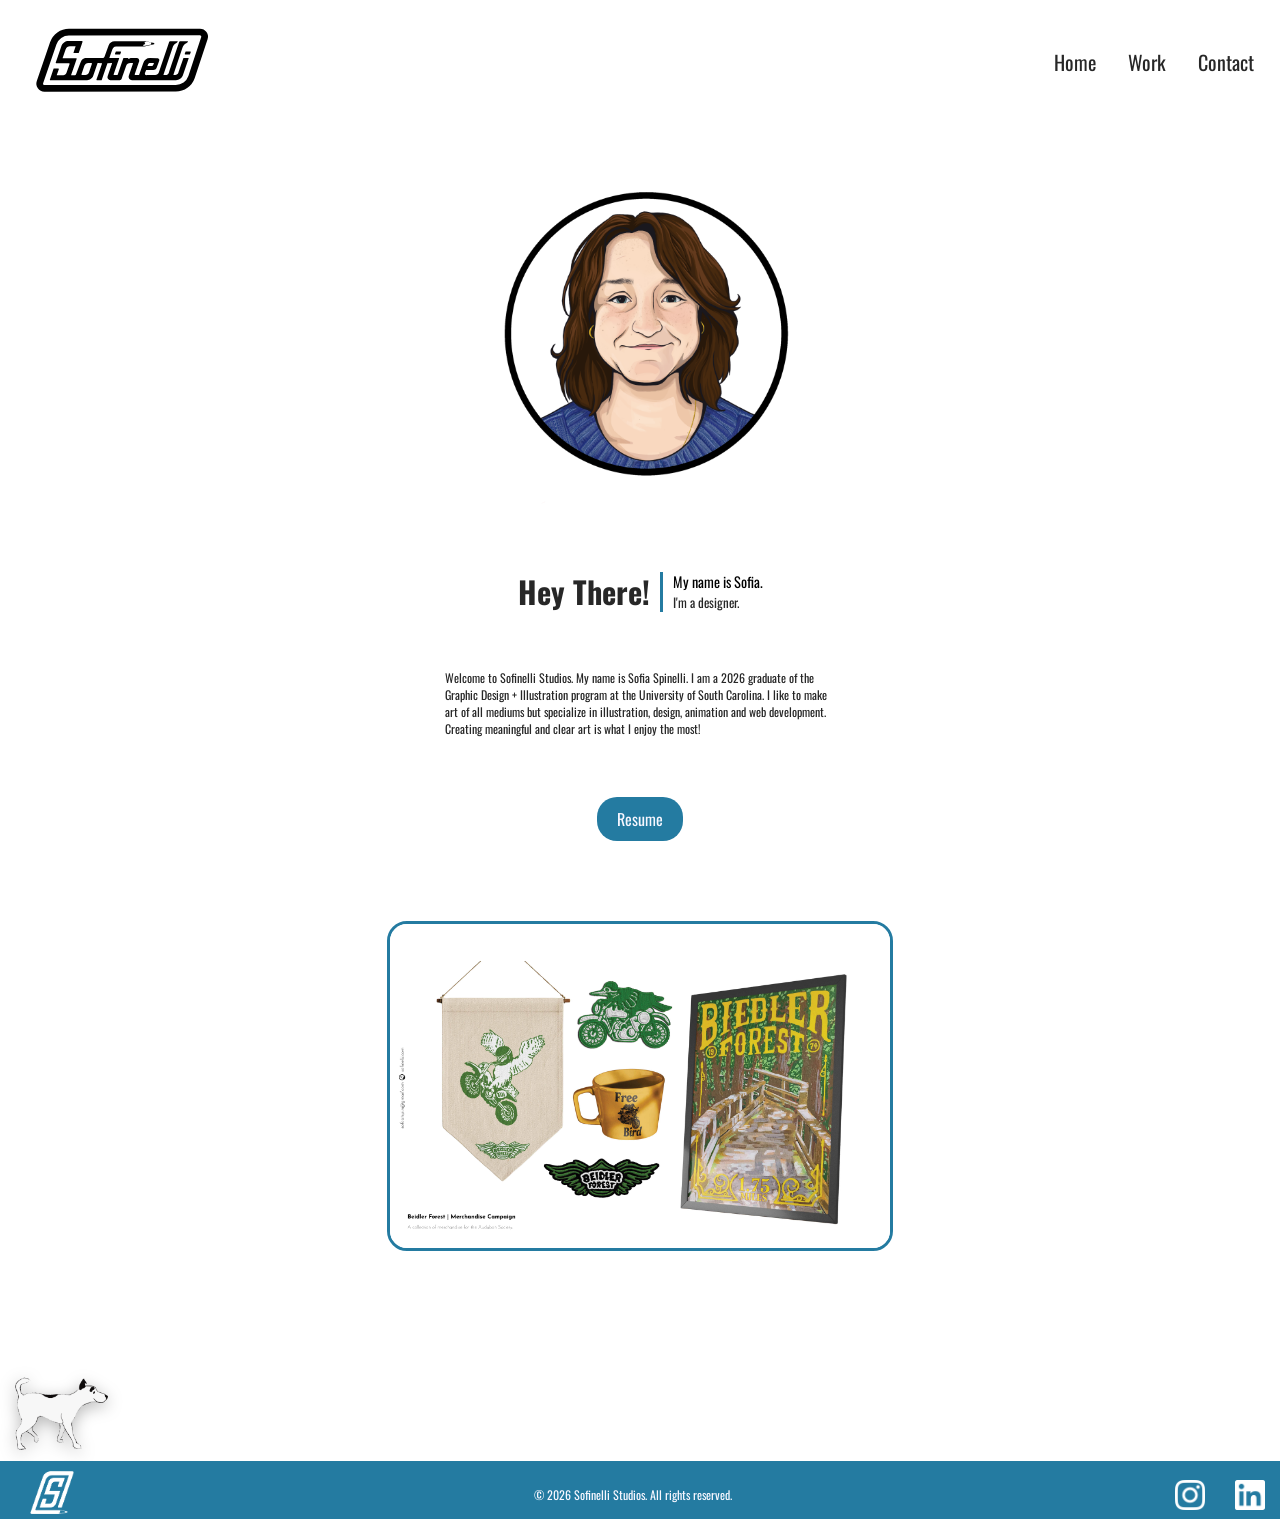
<file: index.html>
<!doctype html>
<html>
    <head>
        <meta name="viewport" content="width=device-width, initial-scale=1.0">
        <meta charset="UTF-8" />
        
        <title>Sofinelli_Portfolio</title>
        <link rel="stylesheet" href="PortfolioStyle.css">

        <!--- Oswald Font --------->
        <link rel="preconnect" href="https://fonts.googleapis.com">
        <link rel="preconnect" href="https://fonts.gstatic.com" crossorigin>
        <link href="https://fonts.googleapis.com/css2?family=Oswald:wght@200..700&display=swap" rel="stylesheet">
    
       <style>

            /* Portrait with Moving Eyes Styles--------------------------------------------------- */
            .portrait-wrap {
                position: relative;
                width: 350px;     /* set to your image width */
                height: 350px;    /* set to your image height */
                margin: 40px auto;
                touch-action: none;
                user-select: none;
            }

            /* pupils image (contains both pupils) - sits behind the face overlay */
            .pupils-img {
                position: absolute;
                left: 0;
                top: 0;
                width: 100%;
                height: 100%;
                transform-origin: center center;
                will-change: transform;
                pointer-events: none;
                z-index: 1;
            }

            /* face overlay with transparent eye-holes */
            .face-img {
                position: absolute;
                left: 0;
                top: 0;
                width: 100%;
                height: 100%;
                pointer-events: none; /* let pointer events pass to container */
                z-index: 2;
            }

        </style>
    </head>

    <body>
        <!-- Header -------------------------------------------------------------------------------------------------------------->
        <header class="site-header">

            <div class="logo-container">
                <a href="index.html"><img src="Assets/Sofinelli.svg" alt="Logo"></a>
            </div>

            <nav class="navbar" id="myNavbar">
                <a href="index.html">Home</a>
                <a href="Work.html">Work</a>
                <a href="Contact.html">Contact</a>
                <a href="javascript:void(0);" class="icon" onclick="toggleNavbar(); myFunction(this)">
                    <div class="container">
                        <div class="bar1"></div>
                        <div class="bar2"></div>
                        <div class="bar3"></div>
                    </div>
                </a>
            </nav>

        </header>

        <!-- Intro Section ------------------------------------------------------------------------------------------------------->
        <section class="intro-section" id="home">

            <!-- Profile Image ----------------------------------------------------------->
            <div class="portrait-wrap" id="portrait">
                <!-- pupils.png should contain both pupils placed in their correct positions -->
                <img id="pupilsImg" class="pupils-img" src="Assets/Eyes.png" />
                <!-- face-top.png is the portrait with transparent eye-holes -->
                <img id="faceImg" class="face-img" src="Assets/Face.png" alt="Portrait" />
            </div>

            <script>
                (function () {
                    const wrap = document.getElementById('portrait');
                    const pupilsImg = document.getElementById('pupilsImg');

                    const IMG_WIDTH = wrap.clientWidth;
                    const IMG_HEIGHT = wrap.clientHeight;

                    const eyeCenters = {
                        left:  { x: IMG_WIDTH * 0.36, y: IMG_HEIGHT * 0.42 },
                        right: { x: IMG_WIDTH * 0.64, y: IMG_HEIGHT * 0.42 }
                    };

                    // How far (in pixels) the pupils-image layer can move. This is the max offset
                    // applied to the pupils image (not each pupil independently).
                    const MAX_LAYER_OFFSET = Math.min(IMG_WIDTH, IMG_HEIGHT) * 0.01; // 3-6% looks good

                    // Lerp smoothing (0..1). Lower is smoother/slower.
                    const LERP = 0.18;

                    // When pointer is very near the face center, return to neutral
                    const NEAR_CENTER_THRESHOLD = Math.min(IMG_WIDTH, IMG_HEIGHT) * 0.06;

                    // Respect reduced motion preference
                    const reduceMotion = window.matchMedia('(prefers-reduced-motion: reduce)').matches;

                    // Runtime state
                    const target = { x: IMG_WIDTH / 2, y: IMG_HEIGHT / 2 };
                    const state = { tx: 0, ty: 0 }; // current transform applied to pupilsImg
                    let raf = null;

                    // helpers
                    function lerp(a, b, t) { return a + (b - a) * t; }

                    // compute desired per-eye pupil center (clamped at MAX_LAYER_OFFSET)
                    function desiredOffsetsForTarget(tgt) {
                        // For each eye compute the vector from eyeCenter to tgt; clamp its length to MAX_LAYER_OFFSET.
                        function vec(eye) {
                        const dx = tgt.x - eye.x;
                        const dy = tgt.y - eye.y;
                        const dist = Math.hypot(dx, dy);
                        if (dist < 1e-6) return { x: 0, y: 0 };
                        const scale = Math.min(1, MAX_LAYER_OFFSET / dist);
                        return { x: dx * scale, y: dy * scale };
                        }
                        const vL = vec(eyeCenters.left);
                        const vR = vec(eyeCenters.right);
                        // Average the two vectors to produce a single offset for the pupils image.
                        return { x: (vL.x + vR.x) / 2, y: (vL.y + vR.y) / 2 };
                    }

                    // convert client event to image-space position
                    function setTargetFromEvent(ev) {
                        const rect = wrap.getBoundingClientRect();
                        let clientX, clientY;
                        if (ev.touches && ev.touches[0]) {
                        clientX = ev.touches[0].clientX;
                        clientY = ev.touches[0].clientY;
                        } else {
                        clientX = ev.clientX;
                        clientY = ev.clientY;
                        }
                        const x = ((clientX - rect.left) / rect.width) * IMG_WIDTH;
                        const y = ((clientY - rect.top) / rect.height) * IMG_HEIGHT;
                        target.x = Math.max(0, Math.min(IMG_WIDTH, x));
                        target.y = Math.max(0, Math.min(IMG_HEIGHT, y));
                    }

                    function animate() {
                        // if reduced-motion, keep neutral
                        if (reduceMotion) {
                        state.tx = lerp(state.tx, 0, 0.25);
                        state.ty = lerp(state.ty, 0, 0.25);
                        } else {
                        // If pointer is near center, go neutral
                        const cx = IMG_WIDTH / 2, cy = IMG_HEIGHT / 2;
                        const dToCenter = Math.hypot(target.x - cx, target.y - cy);
                        if (dToCenter < NEAR_CENTER_THRESHOLD) {
                            // gently return to center
                            state.tx = lerp(state.tx, 0, LERP);
                            state.ty = lerp(state.ty, 0, LERP);
                        } else {
                            const desired = desiredOffsetsForTarget(target);
                            // note: we invert offsets when applying to the layer so pupils appear to look toward target
                            // (because moving the pupils layer right will visually move pupils right relative to face holes)
                            // Use lerp for smoothness
                            state.tx = lerp(state.tx, desired.x, LERP);
                            state.ty = lerp(state.ty, desired.y, LERP);
                        }
                        }

                        // apply transform (we translate the pupils image by the averaged vector)
                        // keep transforms small to avoid breaking alignment with the face overlay
                        pupilsImg.style.transform = `translate(${state.tx.toFixed(2)}px, ${state.ty.toFixed(2)}px)`;

                        raf = requestAnimationFrame(animate);
                    }

                    // Event handlers
                    function onPointerMove(e) { setTargetFromEvent(e); }
                    function onPointerDown(e) { setTargetFromEvent(e); }
                    function onLeave() {
                        // return to center when pointer leaves
                        target.x = IMG_WIDTH / 2;
                        target.y = IMG_HEIGHT / 2;
                    }

                    // Attach listeners
                    wrap.addEventListener('pointermove', onPointerMove);
                    wrap.addEventListener('pointerdown', onPointerDown);
                    wrap.addEventListener('pointerleave', onLeave);
                    window.addEventListener('pointerup', onLeave);

                    wrap.addEventListener('touchmove', onPointerMove, { passive: true });
                    wrap.addEventListener('touchstart', onPointerDown, { passive: true });

                    // start loop
                    raf = requestAnimationFrame(animate);

                    // cleanup (if you later integrate into SPA unmount)
                    window.addEventListener('unload', () => {
                        cancelAnimationFrame(raf);
                        wrap.removeEventListener('pointermove', onPointerMove);
                    });

        
                })();
            </script>

        
            <!-- Intro Text -------------------------------------------------------------->
            <span class="intro-text-container">
                <span><h1>Hey There!</h1></span>
                <span class="vertical-line"></span>
                <div class="small-text" >
                    <p>My name is Sofia.</p>
                    <div class="rotating-text-container">
                        <p>I'm <span id="rotating-text">a designer.</span></p>
                    </div>
                </div>
            </span>

            <!-- About ------------------------------------------------------------------->
            <div class="about-text-container">
                <p>Welcome to Sofinelli Studios. My name is Sofia Spinelli. I am a 2026 graduate of the Graphic Design + Illustration program at the University of South Carolina. I like to make art of all mediums but specialize in illustration, design, animation and web development. Creating meaningful and clear art is what I enjoy the most!</p>
            </div>

            <!--Resume Button---------------------------------------------------------------->
            <div class="resume-button-container">
                <a href="Assets/Spinelli_Resume.pdf" target="_blank" class="resume-button" style="text-decoration: none;">Resume</a>
            </div>
            
            <!-- Slideshow -------------------------------------------------------------->
             <a href="Work.html" class="slideshow-link" style="text-decoration: none;">
                <div class="slider-container">
                    <div class="slider">
                        <img src="Assets/Slide Show/Beidler.jpg" alt="Image 1">
                        <img src="Assets/Slide Show/Yardfather.jpg" alt="Image 2">
                        <img src="Assets/Slide Show/Sauce.jpg" alt="Image 3">
                        <img src="Assets/Slide Show/Return.jpg" alt="Image 4">
                        <img src="Assets/Slide Show/Jetling.jpg" alt="Image 5">
                        <img src="Assets/Slide Show/Film.jpg" alt="Image 6">
                        <img src="Assets/Slide Show/MSN.jpg" alt="Image 7">
                        <img src="Assets/Slide Show/Sales.jpg" alt="Image 8">
                        <img src="Assets/Slide Show/Beidler.jpg" alt="1-clone"> <!-- Clone for seamless loop -->
                    </div>
                </div>
            </a>

        </section>

        <script src="PortfolioScript.js"></script>

    </body>

    <!-- Walking dog element --------------------------------------------------->
    <div class="dog-container">
        <img src="Assets/GiuseppeWalk.gif" alt="Walking dog" class="dog-gif">
    </div>

    <footer>
        <section class="footer">
            <span><img src="Assets/Sofinelli(WhiteS).png" alt="Logo" class="logo"></span>
            <span class="vertical-line-footer">
                <div><p>© 2026 Sofinelli Studios. All rights reserved.</p></div>
            </span>
            <span class="social-media-icons">
                <a href="https://www.instagram.com/sofinelli_art/" target="_blank"><img src="Assets/instagram-white-icon.webp" alt="Instagram Icon" class="social1"></a>
                <a href="https://www.linkedin.com/in/sofia-c-spinelli/" target="_blank"><img src="Assets/linkedin-app-white-icon.webp" alt="LinkedIn Icon" class="social2"></a>
            </span>
        </section>
    </footer>

</html>
</file>
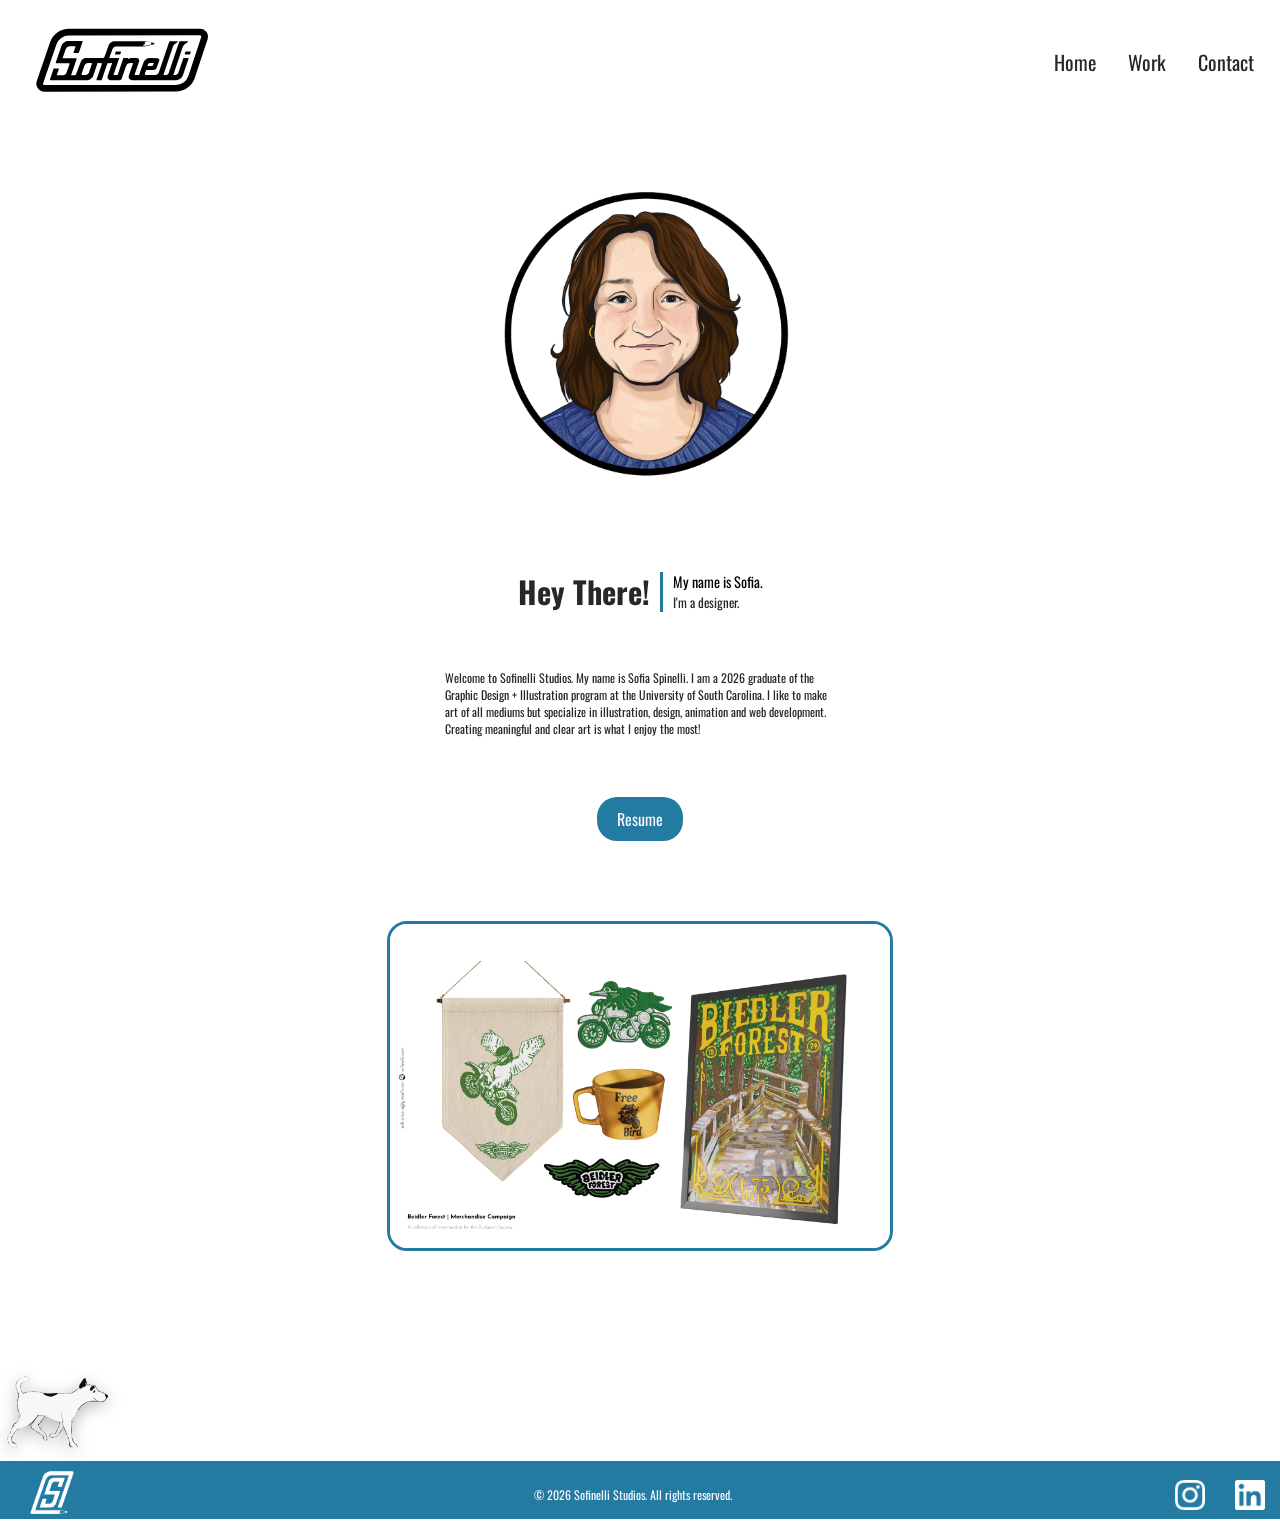
<file: Portfolio.html>
<!doctype html>
<html>
    <head>
        <meta name="viewport" content="width=device-width, initial-scale=1.0">
        <meta charset="UTF-8" />
        
        <title>Sofinelli_Portfolio</title>
        <link rel="stylesheet" href="PortfolioStyle.css">

        <!--- Oswald Font --------->
        <link rel="preconnect" href="https://fonts.googleapis.com">
        <link rel="preconnect" href="https://fonts.gstatic.com" crossorigin>
        <link href="https://fonts.googleapis.com/css2?family=Oswald:wght@200..700&display=swap" rel="stylesheet">
    
       <style>

            /* Portrait with Moving Eyes Styles--------------------------------------------------- */
            .portrait-wrap {
                position: relative;
                width: 350px;     /* set to your image width */
                height: 350px;    /* set to your image height */
                margin: 40px auto;
                touch-action: none;
                user-select: none;
            }

            /* pupils image (contains both pupils) - sits behind the face overlay */
            .pupils-img {
                position: absolute;
                left: 0;
                top: 0;
                width: 100%;
                height: 100%;
                transform-origin: center center;
                will-change: transform;
                pointer-events: none;
                z-index: 1;
            }

            /* face overlay with transparent eye-holes */
            .face-img {
                position: absolute;
                left: 0;
                top: 0;
                width: 100%;
                height: 100%;
                pointer-events: none; /* let pointer events pass to container */
                z-index: 2;
            }

        </style>
    </head>

    <body>
        <!-- Header -------------------------------------------------------------------------------------------------------------->
        <header class="site-header">

            <div class="logo-container">
                <a href="Portfolio.html"><img src="Assets/Sofinelli.svg" alt="Logo"></a>
            </div>

            <nav class="navbar" id="myNavbar">
                <a href="Portfolio.html">Home</a>
                <a href="Work.html">Work</a>
                <a href="Contact.html">Contact</a>
                <a href="javascript:void(0);" class="icon" onclick="toggleNavbar(); myFunction(this)">
                    <div class="container">
                        <div class="bar1"></div>
                        <div class="bar2"></div>
                        <div class="bar3"></div>
                    </div>
                </a>
            </nav>

        </header>

        <!-- Intro Section ------------------------------------------------------------------------------------------------------->
        <section class="intro-section" id="home">

            <!-- Profile Image ----------------------------------------------------------->
            <div class="portrait-wrap" id="portrait">
                <!-- pupils.png should contain both pupils placed in their correct positions -->
                <img id="pupilsImg" class="pupils-img" src="Assets/Eyes.png" />
                <!-- face-top.png is the portrait with transparent eye-holes -->
                <img id="faceImg" class="face-img" src="Assets/Face.png" alt="Portrait" />
            </div>

            <script>
                (function () {
                    const wrap = document.getElementById('portrait');
                    const pupilsImg = document.getElementById('pupilsImg');

                    const IMG_WIDTH = wrap.clientWidth;
                    const IMG_HEIGHT = wrap.clientHeight;

                    const eyeCenters = {
                        left:  { x: IMG_WIDTH * 0.36, y: IMG_HEIGHT * 0.42 },
                        right: { x: IMG_WIDTH * 0.64, y: IMG_HEIGHT * 0.42 }
                    };

                    // How far (in pixels) the pupils-image layer can move. This is the max offset
                    // applied to the pupils image (not each pupil independently).
                    const MAX_LAYER_OFFSET = Math.min(IMG_WIDTH, IMG_HEIGHT) * 0.01; // 3-6% looks good

                    // Lerp smoothing (0..1). Lower is smoother/slower.
                    const LERP = 0.18;

                    // When pointer is very near the face center, return to neutral
                    const NEAR_CENTER_THRESHOLD = Math.min(IMG_WIDTH, IMG_HEIGHT) * 0.06;

                    // Respect reduced motion preference
                    const reduceMotion = window.matchMedia('(prefers-reduced-motion: reduce)').matches;

                    // Runtime state
                    const target = { x: IMG_WIDTH / 2, y: IMG_HEIGHT / 2 };
                    const state = { tx: 0, ty: 0 }; // current transform applied to pupilsImg
                    let raf = null;

                    // helpers
                    function lerp(a, b, t) { return a + (b - a) * t; }

                    // compute desired per-eye pupil center (clamped at MAX_LAYER_OFFSET)
                    function desiredOffsetsForTarget(tgt) {
                        // For each eye compute the vector from eyeCenter to tgt; clamp its length to MAX_LAYER_OFFSET.
                        function vec(eye) {
                        const dx = tgt.x - eye.x;
                        const dy = tgt.y - eye.y;
                        const dist = Math.hypot(dx, dy);
                        if (dist < 1e-6) return { x: 0, y: 0 };
                        const scale = Math.min(1, MAX_LAYER_OFFSET / dist);
                        return { x: dx * scale, y: dy * scale };
                        }
                        const vL = vec(eyeCenters.left);
                        const vR = vec(eyeCenters.right);
                        // Average the two vectors to produce a single offset for the pupils image.
                        return { x: (vL.x + vR.x) / 2, y: (vL.y + vR.y) / 2 };
                    }

                    // convert client event to image-space position
                    function setTargetFromEvent(ev) {
                        const rect = wrap.getBoundingClientRect();
                        let clientX, clientY;
                        if (ev.touches && ev.touches[0]) {
                        clientX = ev.touches[0].clientX;
                        clientY = ev.touches[0].clientY;
                        } else {
                        clientX = ev.clientX;
                        clientY = ev.clientY;
                        }
                        const x = ((clientX - rect.left) / rect.width) * IMG_WIDTH;
                        const y = ((clientY - rect.top) / rect.height) * IMG_HEIGHT;
                        target.x = Math.max(0, Math.min(IMG_WIDTH, x));
                        target.y = Math.max(0, Math.min(IMG_HEIGHT, y));
                    }

                    function animate() {
                        // if reduced-motion, keep neutral
                        if (reduceMotion) {
                        state.tx = lerp(state.tx, 0, 0.25);
                        state.ty = lerp(state.ty, 0, 0.25);
                        } else {
                        // If pointer is near center, go neutral
                        const cx = IMG_WIDTH / 2, cy = IMG_HEIGHT / 2;
                        const dToCenter = Math.hypot(target.x - cx, target.y - cy);
                        if (dToCenter < NEAR_CENTER_THRESHOLD) {
                            // gently return to center
                            state.tx = lerp(state.tx, 0, LERP);
                            state.ty = lerp(state.ty, 0, LERP);
                        } else {
                            const desired = desiredOffsetsForTarget(target);
                            // note: we invert offsets when applying to the layer so pupils appear to look toward target
                            // (because moving the pupils layer right will visually move pupils right relative to face holes)
                            // Use lerp for smoothness
                            state.tx = lerp(state.tx, desired.x, LERP);
                            state.ty = lerp(state.ty, desired.y, LERP);
                        }
                        }

                        // apply transform (we translate the pupils image by the averaged vector)
                        // keep transforms small to avoid breaking alignment with the face overlay
                        pupilsImg.style.transform = `translate(${state.tx.toFixed(2)}px, ${state.ty.toFixed(2)}px)`;

                        raf = requestAnimationFrame(animate);
                    }

                    // Event handlers
                    function onPointerMove(e) { setTargetFromEvent(e); }
                    function onPointerDown(e) { setTargetFromEvent(e); }
                    function onLeave() {
                        // return to center when pointer leaves
                        target.x = IMG_WIDTH / 2;
                        target.y = IMG_HEIGHT / 2;
                    }

                    // Attach listeners
                    wrap.addEventListener('pointermove', onPointerMove);
                    wrap.addEventListener('pointerdown', onPointerDown);
                    wrap.addEventListener('pointerleave', onLeave);
                    window.addEventListener('pointerup', onLeave);

                    wrap.addEventListener('touchmove', onPointerMove, { passive: true });
                    wrap.addEventListener('touchstart', onPointerDown, { passive: true });

                    // start loop
                    raf = requestAnimationFrame(animate);

                    // cleanup (if you later integrate into SPA unmount)
                    window.addEventListener('unload', () => {
                        cancelAnimationFrame(raf);
                        wrap.removeEventListener('pointermove', onPointerMove);
                    });

        
                })();
            </script>

        
            <!-- Intro Text -------------------------------------------------------------->
            <span class="intro-text-container">
                <span><h1>Hey There!</h1></span>
                <span class="vertical-line"></span>
                <div class="small-text" >
                    <p>My name is Sofia.</p>
                    <div class="rotating-text-container">
                        <p>I'm <span id="rotating-text">a designer.</span></p>
                    </div>
                </div>
            </span>

            <!-- About ------------------------------------------------------------------->
            <div class="about-text-container">
                <p>Welcome to Sofinelli Studios. My name is Sofia Spinelli. I am a 2026 graduate of the Graphic Design + Illustration program at the University of South Carolina. I like to make art of all mediums but specialize in illustration, design, animation and web development. Creating meaningful and clear art is what I enjoy the most!</p>
            </div>

            <!--Resume Button---------------------------------------------------------------->
            <div class="resume-button-container">
                <a href="Assets/Spinelli_Resume.pdf" target="_blank" class="resume-button" style="text-decoration: none;">Resume</a>
            </div>
            
            <!-- Slideshow -------------------------------------------------------------->
             <a href="Work.html" class="slideshow-link" style="text-decoration: none;">
                <div class="slider-container">
                    <div class="slider">
                        <img src="Assets/Slide Show/Beidler.jpg" alt="Image 1">
                        <img src="Assets/Slide Show/Yardfather.jpg" alt="Image 2">
                        <img src="Assets/Slide Show/Sauce.jpg" alt="Image 3">
                        <img src="Assets/Slide Show/Return.jpg" alt="Image 4">
                        <img src="Assets/Slide Show/Jetling.jpg" alt="Image 5">
                        <img src="Assets/Slide Show/Film.jpg" alt="Image 6">
                        <img src="Assets/Slide Show/MSN.jpg" alt="Image 7">
                        <img src="Assets/Slide Show/Sales.jpg" alt="Image 8">
                        <img src="Assets/Slide Show/Beidler.jpg" alt="1-clone"> <!-- Clone for seamless loop -->
                    </div>
                </div>
            </a>

        </section>

        <script src="PortfolioScript.js"></script>

    </body>

    <!-- Walking dog element --------------------------------------------------->
    <div class="dog-container">
        <img src="Assets/GiuseppeWalk.gif" alt="Walking dog" class="dog-gif">
    </div>

    <footer>
        <section class="footer">
            <span><img src="Assets/Sofinelli(WhiteS).png" alt="Logo" class="logo"></span>
            <span class="vertical-line-footer">
                <div><p>© 2026 Sofinelli Studios. All rights reserved.</p></div>
            </span>
            <span class="social-media-icons">
                <a href="https://www.instagram.com/sofinelli_art/" target="_blank"><img src="Assets/instagram-white-icon.webp" alt="Instagram Icon" class="social1"></a>
                <a href="https://www.linkedin.com/in/sofia-c-spinelli/" target="_blank"><img src="Assets/linkedin-app-white-icon.webp" alt="LinkedIn Icon" class="social2"></a>
            </span>
        </section>
    </footer>

</html>
</file>
<file: PortfolioStyle.css>
/* Colors and Typeface ---------------------------------------------------------------------------------*/
:root {
  /* Primary brand colors */
  --color-black: #272727;
  --color-white: #f7f7ff; 
  --color-gray: #c4c4c4;
  --color-cerulean: #247ba1;
  --color-gold: #ffca3a;
  --color-coral: #ff595e;
}
/*font styles*/


html, body {
    margin: 0;
    padding: 0;
    overflow-x: hidden; /* Prevent horizontal scrolling */
}


/* Navbar styling --------------------------------------------------------------------------------------*/
.site-header {
  display: flex;
  justify-content: space-between;
  align-items: center;
  padding: 10px 10px;
}

.logo-container img {
  width: 225px;
  height: auto;
}

.navbar {
    display: flex;
    align-items: center; 
    margin-left: auto;
}

.navbar a {
    font-family: "Oswald", sans-serif;
    font-size: 20px;          
    color: var(--color-black); 
    margin: 0;
    padding: 14px 16px;
    text-decoration: none; 
}

.navbar a:hover {
    color: var(--color-cerulean);
}

.navbar .icon {
    display: none;
}

@media screen and (max-width: 600px) {
    .logo-container img {
      width: 130px;
      height: auto;
    }
    .navbar a {
      font-family: "Oswald", sans-serif;
      font-size: 15px;          
      color: var(--color-black); 
      margin: 0;
      padding: 14px 16px;
      text-decoration: none; 
    }
    .navbar {
        flex-direction: column;
        align-items: flex-end;
        width: 100%; 
    }
    
    .navbar a:not(:last-child) {
        display: none;
    }
    
    .navbar a.icon {
        display: block;
        margin-left: auto; 
    }
    
    .navbar.responsive a:not(.icon) {
        display: block;
        text-align: right;
    }
}

/* Hamburger Menu -------------------------------*/
.container {
  cursor: pointer;
}

.bar1, .bar2, .bar3 {
  width: 35px;
  height: 5px;
  background-color: var(--color-black);
  margin: 6px 0;
  transition: 0.5s;
}

.change .bar1 {
  transform: translate(0, 11px) rotate(-45deg);
}

.change .bar2 {
  opacity: 0;
}

.change .bar3 {
  transform: translate(0, -11px) rotate(45deg);
}

/* Home Section --------------------------------------------------------------------------------------*/

/*--profile image-----------------------------------*/

/*--mobile--*/
@media screen and (max-width: 600px) {
  .portrait-wrap {
    width: 250px;    
    height: 250px;    
    margin: 40px auto;
    touch-action: none;
    user-select: none;
  }
  .profile-container {
    display: flex;
    justify-content: center;
    align-items: center;
  }
  .profile-container img {
    max-width: 200px;
    height: auto;
  }
}
/*--desktop--*/
@media screen and (min-width: 600px) {
  .portrait-wrap {
    width: 350px;   
    height: 350px;   
    margin: 40px auto;
    touch-action: none;
    user-select: none;
  }
  .profile-container {
    display: flex;
    justify-content: center;
    align-items: center;
  }
  .profile-container img {
    max-width: 375px;
    height: auto;
  }
}

/*--greeting text-----------------------------------*/

/*--mobile--*/
@media screen and (max-width: 600px) {
  .intro-text-container {
    display: flex;
    justify-content: center;
    align-items: center;
    height: 75px;
  }
} 

/*--desktop--*/
@media screen and (min-width: 600px) {
  .intro-text-container {
    display: flex;
    justify-content: center;
    align-items: center;
    height: 75px;
  }
}

.intro-text-container h1 {
    font-family: oswald, sans-serif;
    font-size: 1.90em;
    color: var(--color-black);
}

.vertical-line {
  display: inline-block; 
  width: 3px;           
  height: 2.5em;          
  background-color: var(--color-cerulean); 
  margin: 0 10px;      
  vertical-align: middle;
}


.small-text p {
  margin: 0;
  line-height: 1.5; 
  font-family: oswald, sans-serif;
  font-size: .90em;
}

.rotating-text-container {
    display: flex;
    justify-content: left;
    align-items: center;
    font-family: oswald, sans-serif;
    font-size: .90em;
    color: var(--color-black)
}

@keyframes fadeInOut {
    0% { opacity: 0; transform: translateY(10px); }
    20% { opacity: 1; transform: translateY(0); }
    80% { opacity: 1; transform: translateY(0); }
    100% { opacity: 0; transform: translateY(-10px); }
}

.text-animation {
    font-family: oswald, sans-serif;
    font-size: 1em;
    color: var(--color-black);
    display: inline-block;
    animation: fadeInOut 2.5s ease-in-out;
}

/* About Section --------------------------------------------------------------------------------------*/

.about-text-container {
    display: flex;
    justify-content: center;
    align-items: center;
    margin: 0 auto;
}

/*--mobile--*/
@media screen and (max-width: 600px) {
 .about-text-container p{
    font-family: oswald, sans-serif;
    font-size: .75em;
    color: var(--color-black);
    justify-items: center;
    max-width: 255px; 
    margin: 40px 20px;
  }
} 

/*--desktop--*/
@media screen and (min-width: 600px) {
  .about-text-container p{
    font-family: oswald, sans-serif;
    font-size: .75em;
    color: var(--color-black);
    justify-items: center;
    max-width: 390px; 
    margin: 40px 20px;
  }
}

/*--resume button--*/
.resume-button-container {
    background: var(--color-cerulean);
    width: fit-content;
    border-radius: 20px;
    display: flex;
    justify-content: center;
    align-items: center;
    margin: 20px auto;
    padding: 10px 20px;
}

.resume-button {
    font: 100% oswald, sans-serif;
    color: var(--color-white);
    text-decoration: none;
    font-size: 1em;
}

.resume-button-container:hover {
    background: var(--color-gold);
    transition: background-color 0.3s ease, color 0.3s ease;
}

.resume-button-container:hover .resume-button {
    color: var(--color-black);
    transition: background-color 0.3s ease, color 0.3s ease;
}

/* Contact Section --------------------------------------------------------------------------------------*/

#thankYouMessage h2{
    font-family: oswald, sans-serif;
    font-size: 1.5em;
    color: var(--color-cerulean);
    text-align: center;
    margin-top: 20px;
}

#thankYouMessage p{
    font-family: oswald, sans-serif;
    font-size: 1em;
    color: var(--color-black);
    text-align: center;
    margin-top: 10px;
}

/*--Slideshow--------------------------------------------------------------------------------*/

.slider-container {
  max-width: 500px;
  height: auto;
  overflow: hidden;
  border: var(--color-cerulean) 3px solid;
  border-radius: 20px;
  margin: auto;
  margin-top: 80px;
}

.slider {
  display: flex;
  width: 900%; /* 100% * 9 images */
  animation: slide 40s infinite; /* ~5 seconds per image */
}

.slider img {
  width: 11.11%; /* 100% / 9 images */
  object-fit: cover;
}

@keyframes slide {
  /* Each step is 12.5% (100 / 8 unique images) */
  0%, 10.5%   { transform: translateX(0); }
  12.5%, 23%  { transform: translateX(-11.11%); }
  25%, 35.5%  { transform: translateX(-22.22%); }
  37.5%, 48%  { transform: translateX(-33.33%); }
  50%, 60.5%  { transform: translateX(-44.44%); }
  62.5%, 73%  { transform: translateX(-55.55%); }
  75%, 85.5%  { transform: translateX(-66.66%); }
  87.5%, 98%  { transform: translateX(-77.77%); }
  100%        { transform: translateX(-88.88%); } /* Jump to clone/start */
}


/* Walking Dog Animation Styles--------------------------------------------------- */

.dog-container {
max-width: 100px;
position: relative;
bottom: -60px;
left: -100px;
animation: walkAcross 15s linear infinite;
pointer-events: none; 
}

.dog-gif {
    width: 100px;
    height: auto;
    display: block;
    filter: drop-shadow(0 4px 8px rgba(0, 0, 0, 0.279));
}

/* Animation keyframes */
@keyframes walkAcross {
    0% {
        /* Start off-screen left */
        left: -150px;
    }
    100% {
        /* End off-screen right (100% + dog width) */
        left: calc(100% + 5px);
    }
}

/* Responsive sizing for smaller screens */
@media (min-width: 480px) {
    .dog-gif {
        width: 300px;
    }
    
    .dog-container {
        left: -100px;
        animation: walkAcrossSmall 15s linear infinite;
    }
    
    @keyframes walkAcrossSmall {
        0% {
            left: -200px;
        }
        100% {
            left: calc(100% + 5px);
        }
    }
}

@media (max-width: 480px) {
    .dog-gif {
        width: 250px;
    }
    
    .dog-container {
        left: -80px;
        animation: walkAcrossMobile 15s linear infinite;
    }
    
    @keyframes walkAcrossMobile {
        0% {
            left: -200px;
        }
        100% {
            left: calc(100% + 5px);
        }
    }
}


/* Footer Section --------------------------------------------------------------------------------------*/

.footer {
    display:flex;
    justify-content: space-between;
    align-items: center;
    background-color: var(--color-cerulean);
    color: var(--color-white);
    text-align: center;
    position: relative;
    bottom: -10px;
    width: 100vw;
    margin-top: 0px;
    padding: 0;

}

.social-media-icons {
    display: inline-flex;
    align-items: center;
}

.social-media-icons a {
    display: inline-flex;
    align-items: center;
    justify-content: center;
    padding: 10px;
    margin: 0 5px;
    line-height: 0;     
}

.social1, .social2 {
    width: 30px;
    height: auto;
    display: block;
}

/*--mobile--*/
@media screen and (max-width: 600px) {
  .logo {
    width: 45px;
    height: auto;
    margin: 0 10px;
  }
  .footer p {
    font-family: oswald, sans-serif;
    font-size: .65em;
    color: var(--color-white);
  }
  .social-media-icons .social {
    width: 20px;
    height: auto;
    margin: 0 10px;
  }
} 

/*--desktop--*/
@media screen and (min-width: 600px) {
  .logo {
    width: 65px;
    height: auto;
    margin: 0 20px;
  }
  .footer p {
    font-family: oswald, sans-serif;
    font-size: .75em;
    color: var(--color-white);
  }
  .social-media-icons .social {
    width: 30px;
    height: auto;
    margin: 0 10px;
  }
}
</file>
